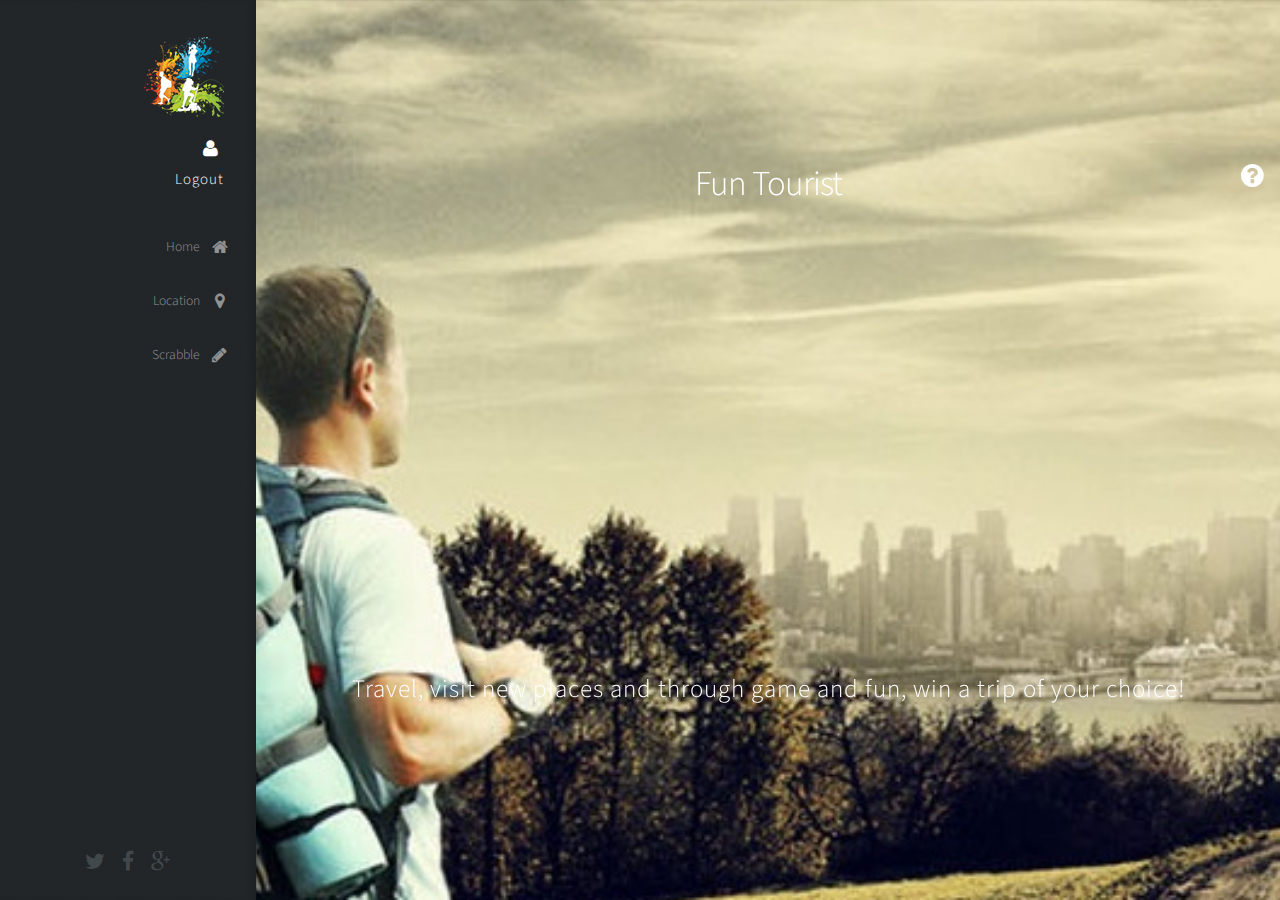
<file: www/home.html>
<!DOCTYPE HTML>
<html>

<head>
    <title>Fun tourist</title>
    <meta http-equiv="content-type" content="text/html; charset=utf-8" />
    <meta name="description" content="" />
    <meta name="keywords" content="" />
    <!--[if lte IE 8]><script src="css/ie/html5shiv.js"></script><![endif]-->
    <script src="js/jquery.min.js"></script>
    <script src="js/jquery.scrolly.min.js"></script>
    <script src="js/jquery.scrollzer.min.js"></script>
    <script src="js/skel.min.js"></script>
    <script src="js/skel-layers.min.js"></script>
    <script src="js/init.js"></script>
    <script type="text/javascript" src="js/index.js"></script>
    <noscript>
        <link rel="stylesheet" href="css/skel.css" />
        <link rel="stylesheet" href="css/style.css" />
        <link rel="stylesheet" href="css/style-wide.css" />
    </noscript>
    <!--[if lte IE 9]><link rel="stylesheet" href="css/ie/v9.css" /><![endif]-->
    <!--[if lte IE 8]><link rel="stylesheet" href="css/ie/v8.css" /><![endif]-->
    <script>
    function check() {
        var landmarkID = 0;
        $.ajax({
            type: 'POST',
            url: 'http://easybuy.zz.mu/home.php',
            data: 'lid=' + landmarkID,
            success: function(result) { // This function is executed when this request is succeed.      
                if (result.indexOf(".html") == -1)
                    $('.fa-user').text(" " + result);
                else
                    window.location = result;
            }
        });
    }

    function logout() {
        var landmarkID = 0;
        $.ajax({
            type: 'POST',
            url: 'http://easybuy.zz.mu/logout.php',
            data: 'lid=' + landmarkID,
            success: function(result) { // This function is executed when this request is succeed.      
                window.location = result;
            }
        });
    }
    </script>
    <style>
    .button-help {
        width: 34px;
        height: 34px;
        float: right;
        margin-top: -50px;
        margin-right: 1%;
        color:#fff;
    }
    
    #modalLink:hover {
        color: rgb(215, 133, 180);
    }
    
    .modalDialog {
        position: fixed;
        font-family: Arial, Helvetica, sans-serif;
        top: 0;
        right: 0;
        bottom: 0;
        left: 0;
        background: rgba(0, 0, 0, 0.8);
        z-index: 99999;
        opacity: 0;
        -webkit-transition: opacity 400ms ease-in;
        -moz-transition: opacity 400ms ease-in;
        transition: opacity 400ms ease-in;
        pointer-events: none;
    }
    
    .modalDialog:target {
        opacity: 1;
        pointer-events: auto;
    }
    
    .modalDialog > div {
        width: 87%;
        min-height: 50%;
        position: relative;
        margin: 10% auto;
        padding: 5px 20px 13px 20px;
        border-radius: 10px;
        background: #fff;
        border: 3px solid black;
        font-size: medium;
        line-height: 30px;
        box-shadow: 3px 3px 4px rgb(113, 103, 103);
    }
    
    .close {
        background: #606061;
        color: #FFFFFF;
        line-height: 25px;
        position: absolute;
        right: -12px;
        text-align: center;
        top: -10px;
        width: 24px;
        text-decoration: none;
        font-weight: bold;
        -webkit-border-radius: 12px;
        -moz-border-radius: 12px;
        border-radius: 12px;
        -moz-box-shadow: 1px 1px 3px #000;
        -webkit-box-shadow: 1px 1px 3px #000;
        box-shadow: 1px 1px 3px #000;
        position: absolute;
    }
    
    .close:hover {
        background: #505354;
    }
    
    .open-modal {
        width: 50px;
        height: 50px;
        background: red;
        border-radius: 50%;
        padding: 5px;
        text-align: center;
        border: 1px solid #ccc;
        text-decoration: none;
    }
    
    .open-modal > a {
        color: black;
        text-decoration: none;
    }
    
    .sample2 {
        overflow-y: scroll;

    }
    
    #modalLink {
        text-decoration: none;
    }
    
    .modal-title {
        font-size: 26px;
        text-align: center;
        padding-bottom: 4px;
        border-bottom: 1px dotted #D39595;
        margin-bottom: 7px;
    }
    
    @media only screen and (min-width: 550px) {
        body {
            background-image: url('../images/cover.jpg');
            background-repeat: no-repeat;
            background-size: cover;
        }
    }
    
    body {
        background-image: url('cover1.jpg');
        background-repeat: no-repeat;
    }
    </style>
</head>

<body onload="check()">
    <!-- Header -->
    <div id="header" class="skel-layers-fixed">
        <div class="top">
            <!-- Logo -->
            <div id="logo">
                <span class="image "><img src="images/travel.png" alt="" width="50px" /></span>
                <h1 id="title">
                    <span class="icon fa-user" style="margin-right:5px;"></span>
                    <!-- USERNAME -->
                    <br>
                    <br>
                    <a href="#" onclick="logout()">Logout</a>
                </h1>
            </div>
            <!-- Nav -->
            <nav id="nav">
                <ul>
                    <li><a href="home.html" id="top-link"><span class="icon fa-home">Home</span></a>
                    </li>
                    <li><a href="map.html" id="portfolio-link"><span class="icon fa-map-marker">Location</span></a>
                    </li>
                    <li><a href="scrabble.html" id="about-link"><span class="icon fa-pencil">Scrabble</span></a>
                    </li>
                </ul>
            </nav>
        </div>
        <div class="bottom">
            <!-- Social Icons -->
            <ul class="icons">
                <li><a href="#" class="icon fa-twitter"><span class="label">Twitter</span></a>
                </li>
                <li><a href="#" class="icon fa-facebook"><span class="label">Facebook</span></a>
                </li>
                <li><a href="#" class="icon fa-google-plus"><span class="label">Google Plus</span></a>
                </li>
            </ul>
        </div>
    </div>
    <div id="main" style="">
        <!-- Intro -->
        <section id="top">
            <div class="container" >
                <header>
                    <h2 style="color:white; text-decoration: bold; font-size: 35px; margin-top:10%;">Fun Tourist</h2>
                </header>
            </div>
            <div class="button-help" >
                <a href="#openModal" id="modalLink">
                    <span class="icon fa-question-circle fa-1x"></span>
                </a>
            </div>
            <p style="width: 100%; margin-top: 45%; font-size: 25px; font-family: 'Source Sans Pro', sans-serif; letter-spacing: 1px; color:#fff; text-decoration: bold; ">
                Travel, visit new places and through game and fun, win a trip of your choice!</p>
        </section>
    </div>
    <div id="openModal" class="modalDialog">
        <div>
            <a href="#close" title="Close" class="close">X</a>
            <h2 class="modal-title" style="font-family: 'Source Sans Pro', sans-serif;">Help</h2>
            <div class="sample2">
                <p style="font-family: 'Source Sans Pro', sans-serif;">
                First thing you should do is locate yourself on the map and then check if on your location, 
                there can be found a letter. <br> If there isn't one, you get a hint of where you can find one. <br>
                If there is, it's yours and placed in Scrabble. <br> There, you can combine the letters you have collected to form a name of a destination. <br> If you are lucky you will win a trip to that place.
                <br> After submitting your destination, you lose the letters forming it.
            </div>
        </div>
    </div>
</body>

</html>
</file>
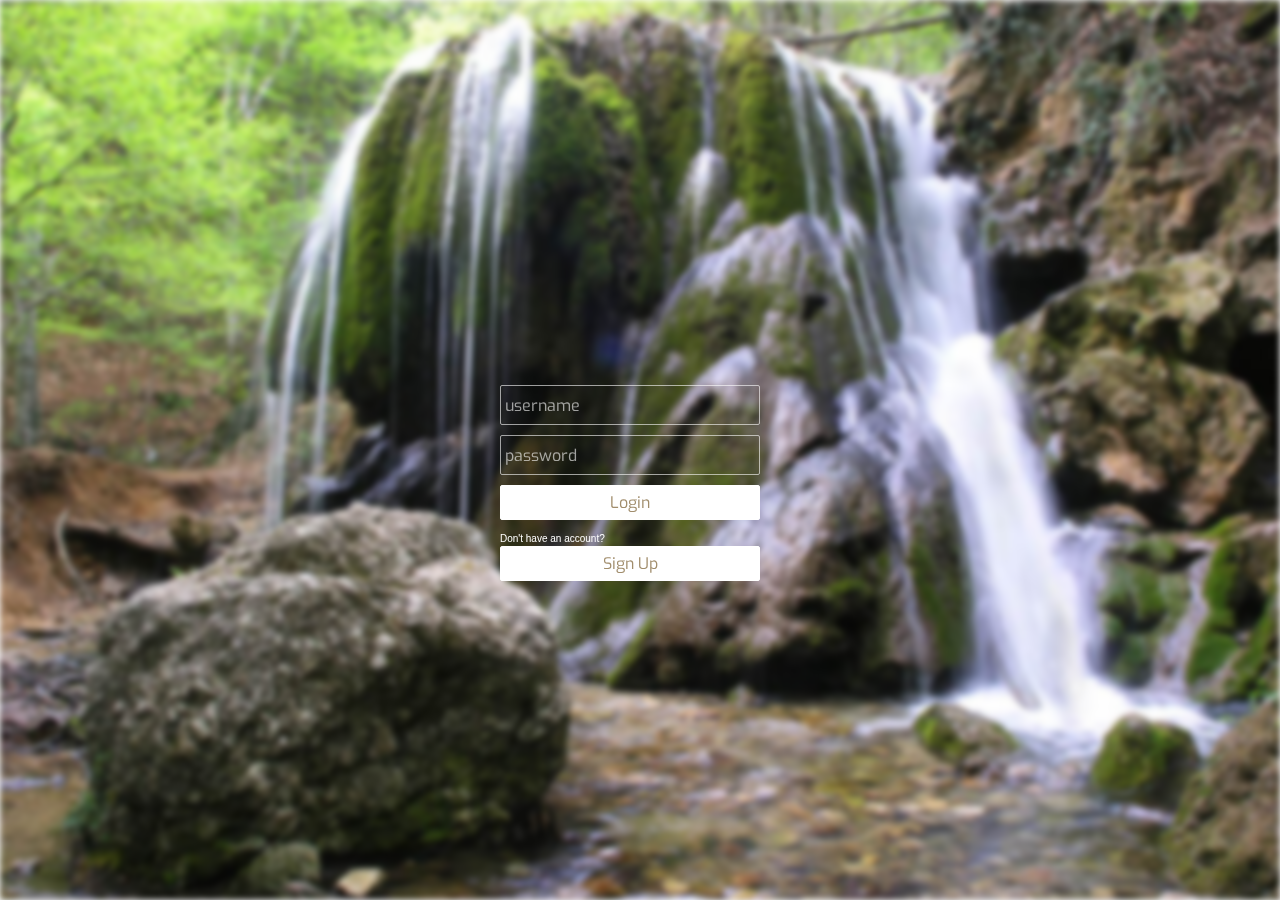
<file: www/login.html>
<!DOCTYPE html>
<html>
<head>
    <meta charset="UTF-8">
    <title>Login</title>
    <script src="js/prefixfree.min.js"></script>
    <style>
    @import url(http://fonts.googleapis.com/css?family=Exo:100,200,400);
    @import url(http://fonts.googleapis.com/css?family=Source+Sans+Pro:700,400,300);
    
    .body {
        width: 100%;
        height: 100%;
        background: url('./images/login-bg.jpg') no-repeat center center fixed;
        background-size: cover;
        -webkit-filter: blur(3px);
        z-index: 0;
        */ background: url('../images/login-bg.jpg') center center;
        position: fixed;
        top: 0;
        right: 0;
        bottom: 0;
        left: 0;
        min-height: 360px;
        z-index: 0;
        background-size: cover;
        background-attachment: fixed;
        text-align: center;
    }
    .grad {
        height: 100%;
        background: -webkit-gradient(linear, left top, left bottom, color-stop(0%, rgba(0, 0, 0, 0)), color-stop(100%, rgba(0, 0, 0, 0.65)));
        z-index: 1;
        opacity: 0.7;
    }
    .login {
        position: absolute;
        top: calc(50% - 75px);
        left: calc(50% - 150px);
        height: 40%;
        width: 35%;
        padding: 10px;
        z-index: 2;
    }
    .login input[type=text] {
        width: 250px;
        height: 30px;
        background: transparent;
        border: 1px solid rgba(255, 255, 255, 0.6);
        border-radius: 2px;
        color: #fff;
        font-family: 'Exo', sans-serif;
        font-size: 16px;
        font-weight: 400;
        padding: 4px;
    }
    .login input[type=password] {
        width: 250px;
        height: 30px;
        background: transparent;
        border: 1px solid rgba(255, 255, 255, 0.6);
        border-radius: 2px;
        color: #fff;
        font-family: 'Exo', sans-serif;
        font-size: 16px;
        font-weight: 400;
        padding: 4px;
        margin-top: 10px;
    }
    .login input[type=submit] {
        width: 260px;
        height: 35px;
        background: #fff;
        border: 1px solid #fff;
        cursor: pointer;
        border-radius: 2px;
        color: #a18d6c;
        font-family: 'Exo', sans-serif;
        font-size: 16px;
        font-weight: 400;
        padding: 6px;
        margin-top: 10px;
    }
    .login input[type=submit]:hover {
        opacity: 0.8;
    }
    .login input[type=submit]:active {
        opacity: 0.6;
    }
	.login input[type=button] {
        width: 260px;
        height: 35px;
        background: #fff;
        border: 1px solid #fff;
        cursor: pointer;
        border-radius: 2px;
        color: #a18d6c;
        font-family: 'Exo', sans-serif;
        font-size: 16px;
        font-weight: 400;
        padding: 6px;
        margin-top: 10px;
    }
    .login input[type=button]:hover {
        opacity: 0.8;
    }
    .login input[type=button]:active {
        opacity: 0.6;
    }
    .login input[type=text]:focus {
        outline: none;
        border: 1px solid rgba(255, 255, 255, 0.9);
    }
    .login input[type=password]:focus {
        outline: none;
        border: 1px solid rgba(255, 255, 255, 0.9);
    }
    .login input[type=submit]:focus {
        outline: none;
    }
	.login input[type=button]:focus {
        outline: none;
    }
    ::-webkit-input-placeholder {
        color: rgba(255, 255, 255, 0.6);
    }
    ::-moz-input-placeholder {
        color: rgba(255, 255, 255, 0.6);
    }
    .account {
        color: #fff;
        margin-top: 13px;
        margin-bottom: -8px;
        font-family: Arial;
        font-size: 10px
    }
	.error {
		font-family: 'Exo', sans-serif;
        font-size: 16px;
        font-weight: 400;
		color:red;
	}
    </style>
	 <script src='http://codepen.io/assets/libs/fullpage/jquery.js'></script>
	 <script type="text/javascript" src="http://ajax.googleapis.com/ajax/libs/jquery/1.7.2/jquery.min.js"></script>
    <script type="text/javascript" src="js/main.js"></script>
</head>

<script>
		function check(land)
		{
			var landmarkID=land;
			$.ajax({
				type: 'POST',
				url: 'http://easybuy.zz.mu/login.php',
				data: 'lid='+landmarkID,
				success: function (result) { // This function is executed when this request is succeed.		
					if(result.indexOf(".html")==-1)
						$('.error').text(result);
					else
						window.location = result;
					
				}
			});
		}
		function home(land){	
		
			var user=$('#name').val();
			var pass=$('#pass').val();
			var landmarkID=land;
			$.ajax({
				type: 'POST',
				url: 'http://easybuy.zz.mu/login.php',
				data: 'lid='+landmarkID+'&user='+user+'&pass='+pass,
				success: function (result) { // This function is executed when this request is succeed.		
					if(result.indexOf(".html")==-1)
						$('.error').text(result);
					else
						window.location = result;
					
				}
			});
			//return false;

		}

</script>
<body onload="check(0)">
    <div class="body"></div>
    <div class="grad"></div>
    <br>
    <div class="login">
		
			<input type="text" placeholder="username" name="user" id="name" value="">
			<br>
			<input type="password" placeholder="password" name="pass" id="pass" value="">
			<br>
			<input type="button" value="Login" name="submit" onclick="home(1)">
			
			<div class="account">Don't have an account?</div>
			<a href="signup.html">
				<input type="button" value="Sign Up">
			</a>
		
		<br>
		<span class="error"></span>
	</div>
   
</body>
</html>
</file>
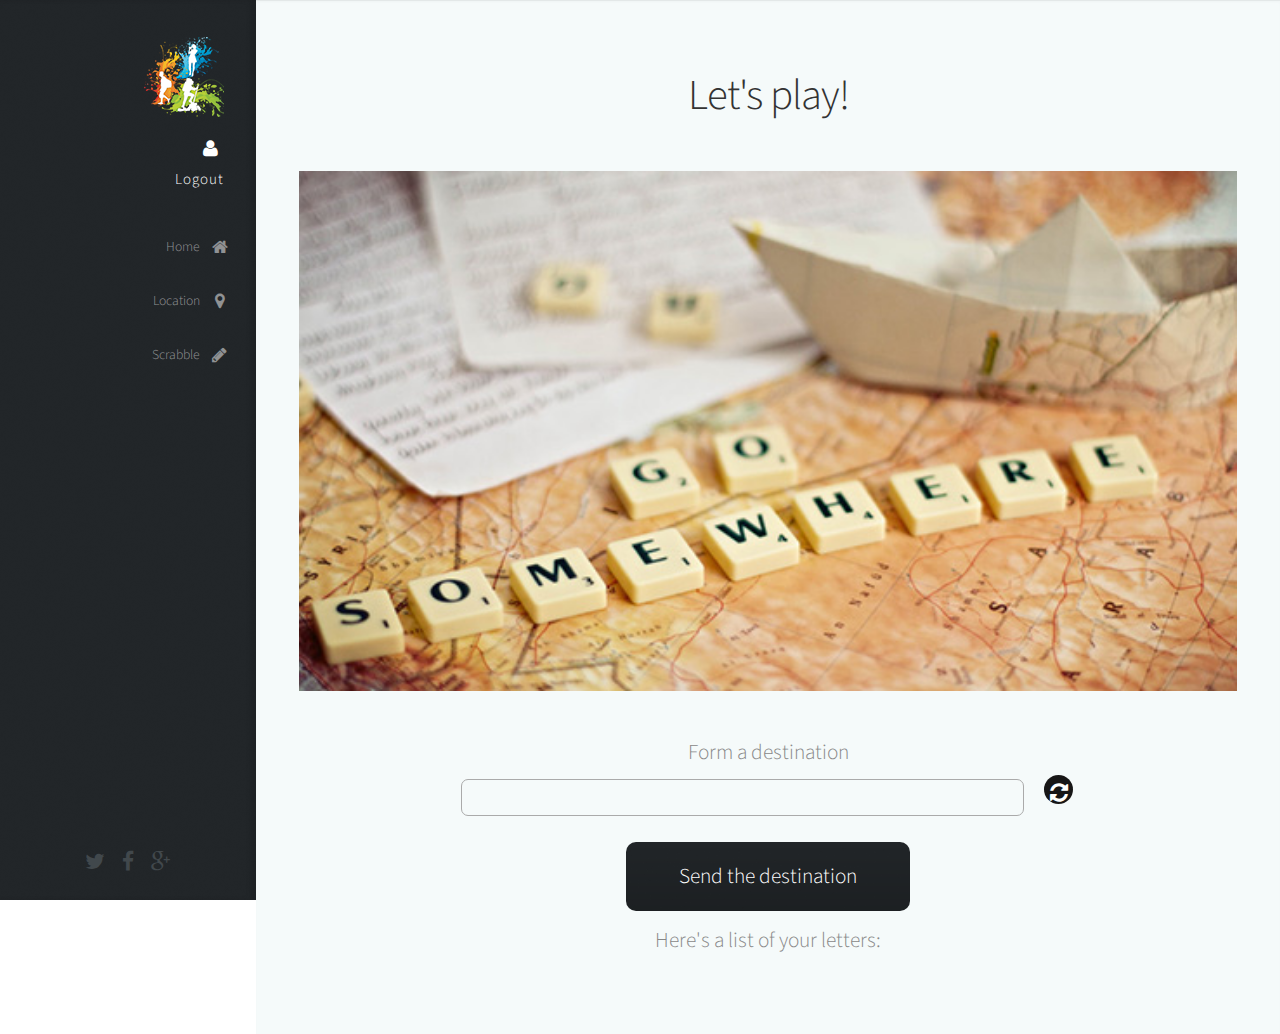
<file: www/scrabble.html>
<!DOCTYPE html>
<html>

<head>
    <title>Fun tourist</title>
    <meta http-equiv="content-type" content="text/html; charset=utf-8" />
    <meta name="description" content="" />
    <meta name="keywords" content="" />
    <meta name="viewport" content="width=device-width, initial-scale=1.0">
    <script src="js/jquery.min.js"></script>
    <script src="js/jquery.scrolly.min.js"></script>
    <script src="js/skel.min.js"></script>
    <script src="js/skel-layers.min.js"></script>
    <script src="js/init.js"></script>
    <script type="text/javascript" src="js/index.js"></script>
    <noscript>
        <link rel="stylesheet" href="css/skel.css" />
        <link rel="stylesheet" href="css/style.css" />
        <link rel="stylesheet" href="css/style-wide.css" />
    </noscript>
	<link rel="stylesheet" href="css/jquery-ui.css">
    <script src="js/jquery-ui-1.11.4.js"></script>
    <script>
    function check() {
        var landmarkID = 0;
        $.ajax({
            type: 'POST',
            url: 'http://easybuy.zz.mu/scrabble_open.php',
            data: 'lid=' + landmarkID,
            success: function(result) { // This function is executed when this request is succeed.      
                if (result.indexOf(".html") == -1)
				{
					var pom =result.split("<br>");
                    $('.fa-user').text(" " + pom[0]);
					$('#bukvicki').html(pom[1]);
				}
                else
                    window.location = result;
            }
        });
    }

    function logout() {
        var landmarkID = 0;
        $.ajax({
            type: 'POST',
            url: 'http://easybuy.zz.mu/logout.php',
            data: 'lid=' + landmarkID,
            success: function(result) { // This function is executed when this request is succeed.      
                window.location = result;
            }
        });
    }
    </script>


    <style>
    .button-help {
        width: 34px;
        height: 34px;
        float: right;
        margin-top: -93px;
        margin-right: 1%;
    }
    
    .button-help:hover {
        color: rgb(215, 133, 180);
    }
    
    .modalDialog {
        position: fixed;
        font-family: Arial, Helvetica, sans-serif;
        top: 0;
        right: 0;
        bottom: 0;
        left: 0;
        background: rgba(0, 0, 0, 0.8);
        z-index: 99999;
        opacity: 0;
        -webkit-transition: opacity 400ms ease-in;
        -moz-transition: opacity 400ms ease-in;
        transition: opacity 400ms ease-in;
        pointer-events: none;
    }
    
    .modalDialog:target {
        opacity: 1;
        pointer-events: auto;
    }
    
    .modalDialog > div {
        width: 87%;
        min-height: 50%;
        position: relative;
        margin: 10% auto;
        padding: 5px 20px 13px 20px;
        border-radius: 10px;
        background: #fff;
        border: 3px solid black;
        font-size: medium;
        line-height: 30px;
        box-shadow: 3px 3px 4px rgb(113, 103, 103);
    }
    
    .close {
        background: #606061;
        color: #FFFFFF;
        line-height: 25px;
        position: absolute;
        right: -12px;
        text-align: center;
        top: -10px;
        width: 24px;
        text-decoration: none;
        font-weight: bold;
        -webkit-border-radius: 12px;
        -moz-border-radius: 12px;
        border-radius: 12px;
        -moz-box-shadow: 1px 1px 3px #000;
        -webkit-box-shadow: 1px 1px 3px #000;
        box-shadow: 1px 1px 3px #000;
        position: absolute;
    }
    
    .close:hover {
        background: #505354;
    }
    
    .open-modal {
        width: 50px;
        height: 50px;
        background: red;
        border-radius: 50%;
        padding: 5px;
        text-align: center;
        border: 1px solid #ccc;
        text-decoration: none;
    }
    
    .open-modal > a {
        color: black;
        text-decoration: none;
    }
    
    .sample2 {
        overflow-y: scroll;
    }
    
    #modalLink {
        text-decoration: none;
    }
    
    .modal-title {
        font-size: 26px;
        text-align: center;
        padding-bottom: 4px;
        border-bottom: 1px dotted #D39595;
        margin-bottom: 7px;
    }
    
    #div1 {
        width: 33%;
        height: 35px;
        padding-left: 10px;
        border: 1px solid #aaaaaa;
        border-radius: 7px;
        min-width: 55%;
        margin: 0 auto;
        margin-top: -80px;
        padding-bottom: 11px;
        margin-right: 25%;
    }
    
    #div2 {
        width: 350px;
        height: 70px;
        padding: 10px;
        border: 1px solid #aaaaaa;
    }
    
    .draggable {
        height: 51px;
        display: -webkit-inline-box;
        padding-left: 11px;
        margin-left: 6px;
        color: rgb(33, 37, 40);
        font-weight: bold;
        font-size: 22px;
    }
    
    .btn-icon {
        width: 65px;
        height: 65px;
        border-radius: 50%;
        padding-top: 14px;
        padding-left: 4px;
    }
    
    .clear-letters {
        width: 65px !important;
        height: 65px;
        background: #222629;
        z-index: 10;
        border-radius: 50%;
        box-shadow: 3px 3px 6px 0px #515151;
        margin-left: 81%;
        margin-bottom: -3%;
    }
    
    .clear-letters:hover {
        color: #E27689;
    }
    
    .clear-letters:active {
        color: #E27689;
    }
    
    .btn-class {
        width: 65px !important;
        height: 65px;
        background: #222629;
        z-index: 10;
        float: right;
        position: relative;
        border-radius: 50%;
        /* border: 2px solid #CCCCCD; */
        top: 229px;
        box-shadow: 3px 3px 6px 0px #515151;
    }
    
    .btn-class:hover {
        color: #E27689;
    }
    
    .btn-class:active {
        color: #E27689;
    }
    
    #submit {
        margin: 0 auto;
        background-color: #222629;
        border-radius: 10px;
    }
    p {
        margin-bottom: 4em;
    }
    
    .p_lista {
        margin-top: 0.5em;
        margin-bottom: 0.5em;
    }
    
    #drag:active {
        background: red;
    }
    
    #drag:hover {
        background: red;
    }
    
    #drag:focus {
        background: red;
    }
    
    #reset {
        background: #171616;
        width: 29px;
        height: 29px;
        margin-top: -9%;
        margin-left: 77%;
        border-radius: 15px;
        position: relative;
    }
     #reset:focus {
         color: #E27689;
    }
     #reset:active {
         color: #E27689;
    }
    .noselect {
        -webkit-touch-callout: none;
        -webkit-user-select: none;
        -khtml-user-select: none;
        -moz-user-select: none;
        -ms-user-select: none;
        user-select: none;
    }

    @media only screen and (min-width: 250px) {
        #div1 {
            width: 33%;
            height: 35px;
            padding-left: 10px;
            border: 1px solid #aaaaaa;
            border-radius: 7px;
            min-width: 55%;
            margin: 0 auto;
            margin-top: 2px;
            padding-bottom: 11px;
            margin-right: 25%;
        }
        #reset {
            background: #171616;
            width: 29px;
            height: 29px;
            margin-top: -14%;
            margin-left: 77%;
            border-radius: 15px;
            position: relative;
        }
    }
    
    @media only screen and (min-width: 350px) {
        #div1 {
            width: 33%;
            height: 35px;
            padding-left: 10px;
            border: 1px solid #aaaaaa;
            border-radius: 7px;
            min-width: 55%;
            margin: 0 auto;
            margin-top: 3px;
            padding-bottom: 11px;
            margin-right: 25%;
        }
        #reset {
            background: #171616;
            width: 29px;
            height: 29px;
            margin-top: -9%;
            margin-left: 77%;
            border-radius: 15px;
            position: relative;
        }
    }
    
    @media only screen and (min-width: 550px) {
        #reset {
            background: #171616;
            width: 29px;
            height: 29px;
            margin-top: -7%;
            margin-left: 77%;
            border-radius: 15px;
            position: relative;
        }
    }
    
    @media only screen and (min-width: 550px) {
        #reset {
            background: #171616;
            width: 29px;
            height: 29px;
            margin-top: -6%;
            margin-left: 77%;
            border-radius: 15px;
            position: relative;
        }
    }
    
    @media only screen and (min-width: 600px) {
        /* For tablets: */
        #div1 {
            width: 33%;
            height: 37px;
            padding-left: 10px;
            border: 1px solid #aaaaaa;
            border-radius: 7px;
            min-width: 55%;
            margin: 0 auto;
            margin-top: 8px;
            padding-bottom: 11px;
            margin-right: 25%;
        }
        #reset {
            background: #171616;
            width: 29px;
            height: 29px;
            margin-top: -6%;
            margin-left: 77%;
            border-radius: 15px;
            position: relative;
        }
    }
    
    @media only screen and (min-width: 900px) {
        #reset {
            background: #171616;
            width: 29px;
            height: 29px;
            margin-top: -4%;
            margin-left: 77%;
            border-radius: 15px;
            position: relative;
            color:#fff;
        }
    }
    </style>
</head>

<body onload="check()">
    <!-- Header -->
    <div id="header" class="skel-layers-fixed">
        <div class="top">
            <!-- Logo -->
            <div id="logo">
                <span class="image "><img src="images/travel.png" alt=""  width="50px" /></span>
                <h1 id="title">
                    <span class="icon fa-user" style="margin-right:5px;"></span>
                    <!-- USERNAME -->
                    <br>
                    <br>
                    <a href="" onclick="logout()">Logout</a>
                </h1>
            </div>
            <!-- Nav -->
            <nav id="nav">
                <ul>
                    <li><a href="home.html" id="top-link"><span class="icon fa-home">Home</span></a>
                    </li>
                    <li><a href="map.html" id="portfolio-link"><span class="icon fa-map-marker">Location</span></a>
                    </li>
                    <li><a href="scrabble.html" id="about-link"><span class="icon fa-pencil">Scrabble</span></a>
                    </li>
                </ul>
            </nav>
        </div>
        <div class="bottom">
            <!-- Social Icons -->
            <ul class="icons">
                <li><a href="#" class="icon fa-twitter"><span class="label">Twitter</span></a>
                </li>
                <li><a href="#" class="icon fa-facebook"><span class="label">Facebook</span></a>
                </li>
                <li><a href="#" class="icon fa-google-plus"><span class="label">Google Plus</span></a>
                </li>
            </ul>
        </div>
    </div>
    <!-- Main -->
    <div id="main">
        <!-- About Me -->
        <section id="about" class="two">
            <div class="container">
                <header>
                    <h2 style=""><strong>Let's play!</strong></h2>
                </header>
                <a href="#" class="image featured">
                    <img src="images/logo.png" alt="" />
                </a>
                <p>Form a destination</p>
            </div>
            <div id="div1"></div>
            <div id="reset" class="noselect">
                <div id="btn-class">
                        <i class="fa fa-refresh"></i>
                    </div>
            </div>
            <br>
            <form action="" method="POST">
                <!-- get word -->
                <input type="hidden" id="words" name="words" value=""/>
                <!-- array of ids -->
                <input type="hidden" id="array" name="array" value=""/>
                <!-- kopce sto ja prakja destinacijata-->
                <input type="button" id="submit" name="submit" value="Send the destination" onclick="sendDestination()" />
            </form>
            <p class="p_lista">Here's a list of your letters:</p>
            <div id="bukvicki" class="drag noselect"></div>
			<div id="echos"></div>
        </section>
    </div>
</body>
<script>

var array=[];

$(".drag").on("click", '.draggable', function() {
    var letter = $(this).text();
    var id = $(this).attr('id'); //na klik koa ke se kaci gore bukvata vo id se zacuvuva idto na samata bukva 
    array.push(id); // i vo prazna niza go dodavame idto 
    console.log(array);
    $(this).remove();
    $("#div1").append(letter);
});

$("#reset").click(function() {
    location.reload();
});

//get word
var word;
function sendDestination()
{
    word = document.getElementById("div1").textContent;
    if (word){
        document.getElementById("words").value = word;    
    }
    else
    {
        alert("Please enter letters to form a word.");
    }  
    document.getElementById("array").value = array; 
	if(word)
	{
		var landmarkID = 1;
        $.ajax({
            type: 'POST',
            url: 'http://easybuy.zz.mu/scrabble_click.php',
            data: 'lid=' + landmarkID + '&word=' + word + '&array=' + array,
            success: function(result) { // This function is executed when this request is succeed.      
                $('#echos').empty();
				$('#echos').append(result);
				
            }
        });
		$('#echos').dialog({
			open: function(event, ui) {
				setTimeout(function () {
					"$('#echos').dialog('close')";
					location.reload();
				}, 5000);
				
			}
		});
		$(".ui-dialog-titlebar").hide();
		$("#echos").css("background-color", "#222629");
		$("#echos").css("color", "white");
		$("#echos").css("font-family", "Source Sans Pro");
	}
}
</script>
</body>

</html>
</file>
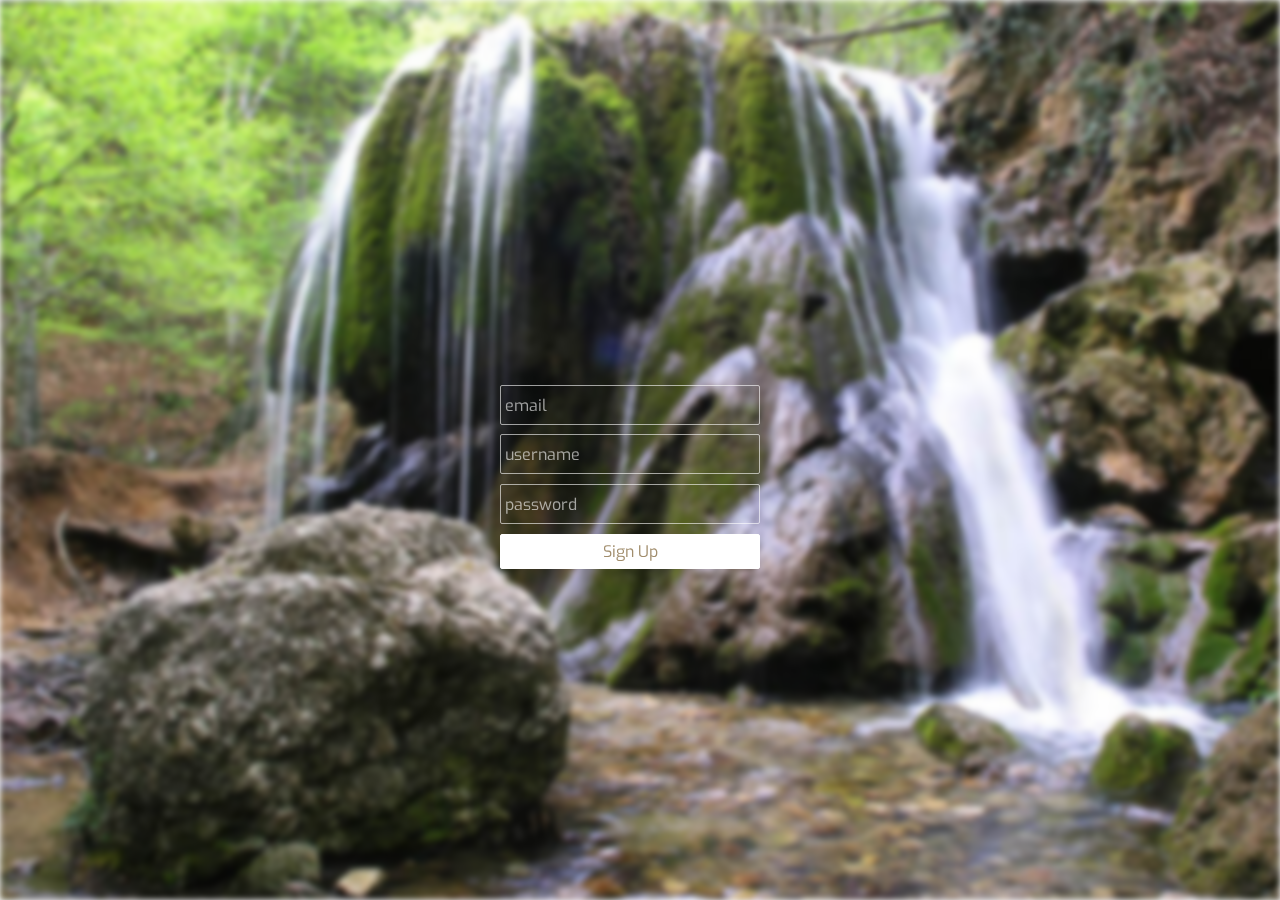
<file: www/signup.html>
<!DOCTYPE html>
<html>
<head>
    <meta charset="UTF-8">
    <title>SignUp</title>
    <script src="js/prefixfree.min.js"></script>
    <style>
    @import url(http://fonts.googleapis.com/css?family=Exo:100,200,400);
    @import url(http://fonts.googleapis.com/css?family=Source+Sans+Pro:700,400,300);
    body {
        /*  margin: 0;
    padding: 0;
    background: #fff;
    color: #fff;
    font-family: Arial;
    font-size: 12px;*/
    }
    .body {
        /*  position: absolute;
        /*  top: -20px;
        left: -20px;
        right: -20px;
        bottom: -20px;*/
        width: 100%;
        height: 100%;
        background: url('./images/login-bg.jpg') no-repeat center center fixed;
        background-size: cover;
        -webkit-filter: blur(3px);
        z-index: 0;
        */ background: url('../images/login-bg.jpg') center center;
        position: fixed;
        top: 0;
        right: 0;
        bottom: 0;
        left: 0;
        min-height: 360px;
        z-index: 0;
        background-size: cover;
        background-attachment: fixed;
        text-align: center;
    }
    .grad {
        /*position: absolute;*/
        /*  top: -20px;
    left: -20px;
    right: -40px;
    bottom: -40px; */
        /*width: 100%;*/
        height: 100%;
        background: -webkit-gradient(linear, left top, left bottom, color-stop(0%, rgba(0, 0, 0, 0)), color-stop(100%, rgba(0, 0, 0, 0.65)));
        /* Chrome,Safari4+ */
        z-index: 1;
        opacity: 0.7;
    }
    .login {
        position: absolute;
        top: calc(50% - 75px);
        left: calc(50% - 150px);
        height: 40%;
        width: 35%;
        padding: 10px;
        z-index: 2;
    }
    .login input[type=text] {
        width: 250px;
        height: 30px;
        background: transparent;
        border: 1px solid rgba(255, 255, 255, 0.6);
        border-radius: 2px;
        color: #fff;
        font-family: 'Exo', sans-serif;
        font-size: 16px;
        font-weight: 400;
        padding: 4px;
    }
    .login input[type=password] {
        width: 250px;
        height: 30px;
        background: transparent;
        border: 1px solid rgba(255, 255, 255, 0.6);
        border-radius: 2px;
        color: #fff;
        font-family: 'Exo', sans-serif;
        font-size: 16px;
        font-weight: 400;
        padding: 4px;
        margin-top: 10px;
    }
    .login input[type=submit] {
        width: 260px;
        height: 35px;
        background: #fff;
        border: 1px solid #fff;
        cursor: pointer;
        border-radius: 2px;
        color: #a18d6c;
        font-family: 'Exo', sans-serif;
        font-size: 16px;
        font-weight: 400;
        padding: 6px;
        margin-top: 10px;
    }
    .login input[type=submit]:hover {
        opacity: 0.8;
    }
    .login input[type=submit]:active {
        opacity: 0.6;
    }
    .login input[type=text]:focus {
        outline: none;
        border: 1px solid rgba(255, 255, 255, 0.9);
    }
    .login input[type=password]:focus {
        outline: none;
        border: 1px solid rgba(255, 255, 255, 0.9);
    }
    .login input[type=submit]:focus {
        outline: none;
    }
    ::-webkit-input-placeholder {
        color: rgba(255, 255, 255, 0.6);
    }
    ::-moz-input-placeholder {
        color: rgba(255, 255, 255, 0.6);
    }
    .account {
        color: #fff;
        margin-top: 13px;
        margin-bottom: -8px;
    }
    .name {
        margin-bottom: 9px;
    }
    .email {
        margin-bottom: 9px;
    }
	.error {
		font-family: 'Exo', sans-serif;
        font-size: 16px;
        font-weight: 400;
		color:red;
	}
        .login input[type=button] {
        width: 260px;
        height: 35px;
        background: #fff;
        border: 1px solid #fff;
        cursor: pointer;
        border-radius: 2px;
        color: #a18d6c;
        font-family: 'Exo', sans-serif;
        font-size: 16px;
        font-weight: 400;
        padding: 6px;
        margin-top: 10px;
    }
    .login input[type=button]:hover {
        opacity: 0.8;
    }
    .login input[type=button]:active {
        opacity: 0.6;
    }
    </style>
	<script src='http://codepen.io/assets/libs/fullpage/jquery.js'></script>
	 <script type="text/javascript" src="http://ajax.googleapis.com/ajax/libs/jquery/1.7.2/jquery.min.js"></script>
    <script type="text/javascript" src="js/main.js"></script>
	
</head>
<script>
	function check(land)
		{
			var landmarkID=land;
			$.ajax({
				type: 'POST',
				url: 'http://easybuy.zz.mu/signup.php',
				data: 'lid='+landmarkID,
				success: function (result) { // This function is executed when this request is succeed.		
					if(result.indexOf(".html")==-1)
						$('.error').text(result);
					else
						window.location = result;
					
				}
			});
		}
	function home(land){	
		
			var user=$('#name').val();
			var pass=$('#pass').val();
			var email=$('#email').val();
			var landmarkID=land;
			$.ajax({
				type: 'POST',
				url: 'http://easybuy.zz.mu/signup.php',
				data: 'lid='+landmarkID+'&user='+user+'&pass='+pass+'&email='+email,
				success: function (result) { // This function is executed when this request is succeed.		
					if(result.indexOf(".html")==-1)
						$('.error').text(result);
					else
						window.location = result;
					
				}
			});
			//return false;

		}
	</script>
<body onload="check(0)">
    <div class="body"></div>
    <div class="grad"></div>
    <br>
    <div class="login">
			
			<input type="text" placeholder="email" name="email" class="email" id="email">
			<br>
			<input type="text" placeholder="username" name="user" id="name">
			<br>
			<input type="password" placeholder="password" name="password" id="pass">
			<br>
			<input type="button" value="Sign Up" name="submit" onclick="home(1)">
			
		
		<br>
		<span class="error"></span>
    </div>
</body>
</html>
</file>
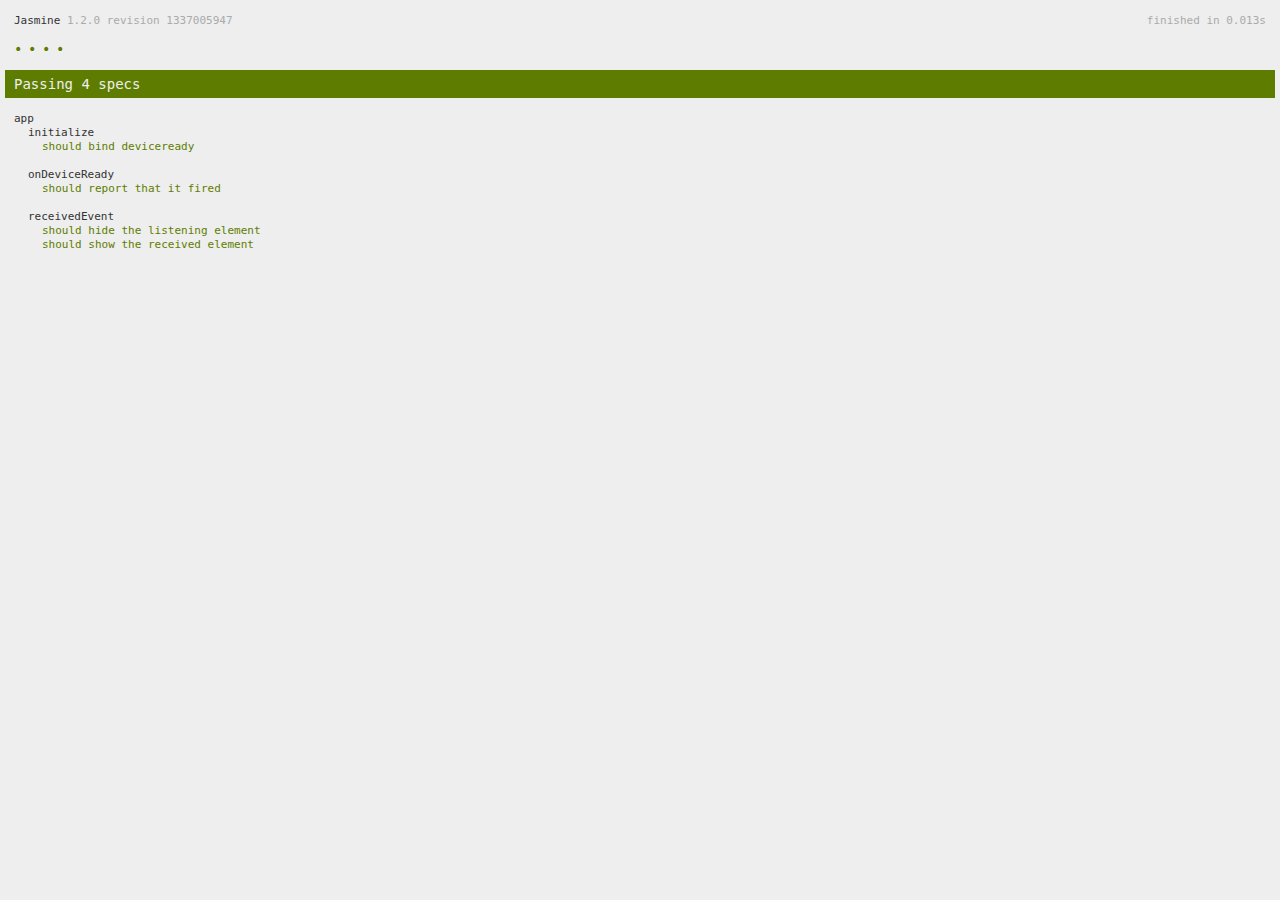
<file: www/spec.html>
<!DOCTYPE html>
<!--
    Licensed to the Apache Software Foundation (ASF) under one
    or more contributor license agreements.  See the NOTICE file
    distributed with this work for additional information
    regarding copyright ownership.  The ASF licenses this file
    to you under the Apache License, Version 2.0 (the
    "License"); you may not use this file except in compliance
    with the License.  You may obtain a copy of the License at

    http://www.apache.org/licenses/LICENSE-2.0

    Unless required by applicable law or agreed to in writing,
    software distributed under the License is distributed on an
    "AS IS" BASIS, WITHOUT WARRANTIES OR CONDITIONS OF ANY
     KIND, either express or implied.  See the License for the
    specific language governing permissions and limitations
    under the License.
-->
<html>
    <head>
        <title>Jasmine Spec Runner</title>

        <!-- jasmine source -->
        <link rel="shortcut icon" type="image/png" href="spec/lib/jasmine-1.2.0/jasmine_favicon.png">
        <link rel="stylesheet" type="text/css" href="spec/lib/jasmine-1.2.0/jasmine.css">
        <script type="text/javascript" src="spec/lib/jasmine-1.2.0/jasmine.js"></script>
        <script type="text/javascript" src="spec/lib/jasmine-1.2.0/jasmine-html.js"></script>

        <!-- include source files here... -->
        <script type="text/javascript" src="js/index.js"></script>

        <!-- include spec files here... -->
        <script type="text/javascript" src="spec/helper.js"></script>
        <script type="text/javascript" src="spec/index.js"></script>

        <script type="text/javascript">
            (function() {
                var jasmineEnv = jasmine.getEnv();
                jasmineEnv.updateInterval = 1000;

                var htmlReporter = new jasmine.HtmlReporter();

                jasmineEnv.addReporter(htmlReporter);

                jasmineEnv.specFilter = function(spec) {
                    return htmlReporter.specFilter(spec);
                };

                var currentWindowOnload = window.onload;

                window.onload = function() {
                    if (currentWindowOnload) {
                        currentWindowOnload();
                    }
                    execJasmine();
                };

                function execJasmine() {
                    jasmineEnv.execute();
                }
            })();
        </script>
    </head>
    <body>
        <div id="stage" style="display:none;"></div>
    </body>
</html>
</file>
<file: www/css/style-wide.css>
/*
	Prologue by HTML5 UP
	html5up.net | @n33co
	Free for personal and commercial use under the CCA 3.0 license (html5up.net/license)
*/

/*********************************************************************************/
/* Basic                                                                         */
/*********************************************************************************/

	body,input,textarea,select
	{
		font-size: 17pt;
	}
	
/*********************************************************************************/
/* Header                                                                        */
/*********************************************************************************/

	#header
	{
		width: 300px;
	}
	
/*********************************************************************************/
/* Footer                                                                        */
/*********************************************************************************/

	#footer
	{
		margin-left: 300px;
	}
	
/*********************************************************************************/
/* Main                                                                          */
/*********************************************************************************/

	#main
	{
		margin-left: 300px;
	}
</file>
<file: www/css/ie/v9.css>
/*
	Prologue by HTML5 UP
	html5up.net | @n33co
	Free for personal and commercial use under the CCA 3.0 license (html5up.net/license)
*/

/*********************************************************************************/
/* Basic                                                                         */
/*********************************************************************************/

	/* Button */
		
		input[type="button"],
		input[type="submit"],
		input[type="reset"],
		.button
		{
			background-image: url('images/grad0-15.svg');
		}
</file>
<file: www/css/ie/v8.css>
/*
	Prologue by HTML5 UP
	html5up.net | @n33co
	Free for personal and commercial use under the CCA 3.0 license (html5up.net/license)
*/

/*********************************************************************************/
/* Basic                                                                         */
/*********************************************************************************/

	/* Section/Article */

		section,
		article
		{
		}
		
			section > .last-child,
			article > .last-child
			{
				margin-bottom: 0;
			}

			section.last-child,
			article.last-child
			{
				margin-bottom: 0;
			}

	/* Form */

		form
		{
		}
		
			form input[type="text"],
			form input[type="email"],
			form input[type="password"],
			form select,
			form textarea
			{
				-ms-behavior: url('css/ie/PIE.htc');
			}
			
	/* Button */
		
		input[type="button"],
		input[type="submit"],
		input[type="reset"],
		.button
		{
			-ms-behavior: url('css/ie/PIE.htc');
		}

/*********************************************************************************/
/* Header                                                                        */
/*********************************************************************************/

	#nav
	{
	}
	
		#nav ul
		{
		}
		
			#nav ul li
			{
			}
			
				#nav ul li a
				{
					color: #888;
				}

					#nav ul li a.active
					{
						background: #1C2022;
					}

/*********************************************************************************/
/* Main                                                                          */
/*********************************************************************************/

	#main
	{
	}

		#main > section
		{
		}
		
			#main > section.cover
			{
				background-position: auto;
				-ms-behavior: url('css/ie/backgroundsize.min.htc');
			}

/*********************************************************************************/
/* Side Panel                                                                    */
/*********************************************************************************/

	#sidePanelToggle
	{
	}
	
		#sidePanelToggle .toggle
		{
			background-color: #888;
		}
</file>
<file: www/spec/lib/jasmine-1.2.0/jasmine.css>
body { background-color: #eeeeee; padding: 0; margin: 5px; overflow-y: scroll; }

#HTMLReporter { font-size: 11px; font-family: Monaco, "Lucida Console", monospace; line-height: 14px; color: #333333; }
#HTMLReporter a { text-decoration: none; }
#HTMLReporter a:hover { text-decoration: underline; }
#HTMLReporter p, #HTMLReporter h1, #HTMLReporter h2, #HTMLReporter h3, #HTMLReporter h4, #HTMLReporter h5, #HTMLReporter h6 { margin: 0; line-height: 14px; }
#HTMLReporter .banner, #HTMLReporter .symbolSummary, #HTMLReporter .summary, #HTMLReporter .resultMessage, #HTMLReporter .specDetail .description, #HTMLReporter .alert .bar, #HTMLReporter .stackTrace { padding-left: 9px; padding-right: 9px; }
#HTMLReporter #jasmine_content { position: fixed; right: 100%; }
#HTMLReporter .version { color: #aaaaaa; }
#HTMLReporter .banner { margin-top: 14px; }
#HTMLReporter .duration { color: #aaaaaa; float: right; }
#HTMLReporter .symbolSummary { overflow: hidden; *zoom: 1; margin: 14px 0; }
#HTMLReporter .symbolSummary li { display: block; float: left; height: 7px; width: 14px; margin-bottom: 7px; font-size: 16px; }
#HTMLReporter .symbolSummary li.passed { font-size: 14px; }
#HTMLReporter .symbolSummary li.passed:before { color: #5e7d00; content: "\02022"; }
#HTMLReporter .symbolSummary li.failed { line-height: 9px; }
#HTMLReporter .symbolSummary li.failed:before { color: #b03911; content: "x"; font-weight: bold; margin-left: -1px; }
#HTMLReporter .symbolSummary li.skipped { font-size: 14px; }
#HTMLReporter .symbolSummary li.skipped:before { color: #bababa; content: "\02022"; }
#HTMLReporter .symbolSummary li.pending { line-height: 11px; }
#HTMLReporter .symbolSummary li.pending:before { color: #aaaaaa; content: "-"; }
#HTMLReporter .bar { line-height: 28px; font-size: 14px; display: block; color: #eee; }
#HTMLReporter .runningAlert { background-color: #666666; }
#HTMLReporter .skippedAlert { background-color: #aaaaaa; }
#HTMLReporter .skippedAlert:first-child { background-color: #333333; }
#HTMLReporter .skippedAlert:hover { text-decoration: none; color: white; text-decoration: underline; }
#HTMLReporter .passingAlert { background-color: #a6b779; }
#HTMLReporter .passingAlert:first-child { background-color: #5e7d00; }
#HTMLReporter .failingAlert { background-color: #cf867e; }
#HTMLReporter .failingAlert:first-child { background-color: #b03911; }
#HTMLReporter .results { margin-top: 14px; }
#HTMLReporter #details { display: none; }
#HTMLReporter .resultsMenu, #HTMLReporter .resultsMenu a { background-color: #fff; color: #333333; }
#HTMLReporter.showDetails .summaryMenuItem { font-weight: normal; text-decoration: inherit; }
#HTMLReporter.showDetails .summaryMenuItem:hover { text-decoration: underline; }
#HTMLReporter.showDetails .detailsMenuItem { font-weight: bold; text-decoration: underline; }
#HTMLReporter.showDetails .summary { display: none; }
#HTMLReporter.showDetails #details { display: block; }
#HTMLReporter .summaryMenuItem { font-weight: bold; text-decoration: underline; }
#HTMLReporter .summary { margin-top: 14px; }
#HTMLReporter .summary .suite .suite, #HTMLReporter .summary .specSummary { margin-left: 14px; }
#HTMLReporter .summary .specSummary.passed a { color: #5e7d00; }
#HTMLReporter .summary .specSummary.failed a { color: #b03911; }
#HTMLReporter .description + .suite { margin-top: 0; }
#HTMLReporter .suite { margin-top: 14px; }
#HTMLReporter .suite a { color: #333333; }
#HTMLReporter #details .specDetail { margin-bottom: 28px; }
#HTMLReporter #details .specDetail .description { display: block; color: white; background-color: #b03911; }
#HTMLReporter .resultMessage { padding-top: 14px; color: #333333; }
#HTMLReporter .resultMessage span.result { display: block; }
#HTMLReporter .stackTrace { margin: 5px 0 0 0; max-height: 224px; overflow: auto; line-height: 18px; color: #666666; border: 1px solid #ddd; background: white; white-space: pre; }

#TrivialReporter { padding: 8px 13px; position: absolute; top: 0; bottom: 0; left: 0; right: 0; overflow-y: scroll; background-color: white; font-family: "Helvetica Neue Light", "Lucida Grande", "Calibri", "Arial", sans-serif; /*.resultMessage {*/ /*white-space: pre;*/ /*}*/ }
#TrivialReporter a:visited, #TrivialReporter a { color: #303; }
#TrivialReporter a:hover, #TrivialReporter a:active { color: blue; }
#TrivialReporter .run_spec { float: right; padding-right: 5px; font-size: .8em; text-decoration: none; }
#TrivialReporter .banner { color: #303; background-color: #fef; padding: 5px; }
#TrivialReporter .logo { float: left; font-size: 1.1em; padding-left: 5px; }
#TrivialReporter .logo .version { font-size: .6em; padding-left: 1em; }
#TrivialReporter .runner.running { background-color: yellow; }
#TrivialReporter .options { text-align: right; font-size: .8em; }
#TrivialReporter .suite { border: 1px outset gray; margin: 5px 0; padding-left: 1em; }
#TrivialReporter .suite .suite { margin: 5px; }
#TrivialReporter .suite.passed { background-color: #dfd; }
#TrivialReporter .suite.failed { background-color: #fdd; }
#TrivialReporter .spec { margin: 5px; padding-left: 1em; clear: both; }
#TrivialReporter .spec.failed, #TrivialReporter .spec.passed, #TrivialReporter .spec.skipped { padding-bottom: 5px; border: 1px solid gray; }
#TrivialReporter .spec.failed { background-color: #fbb; border-color: red; }
#TrivialReporter .spec.passed { background-color: #bfb; border-color: green; }
#TrivialReporter .spec.skipped { background-color: #bbb; }
#TrivialReporter .messages { border-left: 1px dashed gray; padding-left: 1em; padding-right: 1em; }
#TrivialReporter .passed { background-color: #cfc; display: none; }
#TrivialReporter .failed { background-color: #fbb; }
#TrivialReporter .skipped { color: #777; background-color: #eee; display: none; }
#TrivialReporter .resultMessage span.result { display: block; line-height: 2em; color: black; }
#TrivialReporter .resultMessage .mismatch { color: black; }
#TrivialReporter .stackTrace { white-space: pre; font-size: .8em; margin-left: 10px; max-height: 5em; overflow: auto; border: 1px inset red; padding: 1em; background: #eef; }
#TrivialReporter .finished-at { padding-left: 1em; font-size: .6em; }
#TrivialReporter.show-passed .passed, #TrivialReporter.show-skipped .skipped { display: block; }
#TrivialReporter #jasmine_content { position: fixed; right: 100%; }
#TrivialReporter .runner { border: 1px solid gray; display: block; margin: 5px 0; padding: 2px 0 2px 10px; }
</file>
<file: www/css/skel.css>
/* Resets (http://meyerweb.com/eric/tools/css/reset/ | v2.0 | 20110126 | License: none (public domain)) */

	html,body,div,span,applet,object,iframe,h1,h2,h3,h4,h5,h6,p,blockquote,pre,a,abbr,acronym,address,big,cite,code,del,dfn,em,img,ins,kbd,q,s,samp,small,strike,strong,sub,sup,tt,var,b,u,i,center,dl,dt,dd,ol,ul,li,fieldset,form,label,legend,table,caption,tbody,tfoot,thead,tr,th,td,article,aside,canvas,details,embed,figure,figcaption,footer,header,hgroup,menu,nav,output,ruby,section,summary,time,mark,audio,video{margin:0;padding:0;border:0;font-size:100%;font:inherit;vertical-align:baseline;}article,aside,details,figcaption,figure,footer,header,hgroup,menu,nav,section{display:block;}body{line-height:1;}ol,ul{list-style:none;}blockquote,q{quotes:none;}blockquote:before,blockquote:after,q:before,q:after{content:'';content:none;}table{border-collapse:collapse;border-spacing:0;}body{-webkit-text-size-adjust:none}

/* Box Model */

	*, *:before, *:after {
		-moz-box-sizing: border-box;
		-webkit-box-sizing: border-box;
		box-sizing: border-box;
	}

/* Container */

	.container {
		margin-left: auto;
		margin-right: auto;

		/* width: (containers) */
		width: 1200px;
	}

	/* Modifiers */

		/* 125% */
			.container.\31 25\25 {
				width: 100%;

				/* max-width: (containers * 1.25) */
				max-width: 1500px;

				/* min-width: (containers) */
				min-width: 1200px;
			}

		/* 75% */
			.container.\37 5\25 {

				/* width: (containers * 0.75) */
				width: 900px;

			}

		/* 50% */
			.container.\35 0\25 {

				/* width: (containers * 0.50) */
				width: 600px;

			}

		/* 25% */
			.container.\32 5\25 {

				/* width: (containers * 0.25) */
				width: 300px;

			}

/* Grid */

	.row {
		border-bottom: solid 1px transparent;
	}

	.row > * {
		float: left;
	}

	.row:after, .row:before {
		content: '';
		display: block;
		clear: both;
		height: 0;
	}

	.row.uniform > * > :first-child {
		margin-top: 0;
	}

	.row.uniform > * > :last-child {
		margin-bottom: 0;
	}

	/* Gutters */

		/* Normal */

			.row > * {
				/* padding: (gutters.horizontal) 0 0 (gutters.vertical) */
				padding: 40px 0 0 40px;
			}

			.row {
				/* margin: -(gutters.horizontal) 0 -1px -(gutters.vertical) */
				margin: -40px 0 -1px -40px;
			}

			.row.uniform > * {
				/* padding: (gutters.vertical) 0 0 (gutters.vertical) */
				padding: 40px 0 0 40px;
			}

			.row.uniform {
				/* margin: -(gutters.vertical) 0 -1px -(gutters.vertical) */
				margin: -40px 0 -1px -40px;
			}

		/* 200% */

			.row.\32 00\25 > * {
				/* padding: (gutters.horizontal) 0 0 (gutters.vertical) */
				padding: 80px 0 0 80px;
			}

			.row.\32 00\25 {
				/* margin: -(gutters.horizontal) 0 -1px -(gutters.vertical) */
				margin: -80px 0 -1px -80px;
			}

			.row.uniform.\32 00\25 > * {
				/* padding: (gutters.vertical) 0 0 (gutters.vertical) */
				padding: 80px 0 0 80px;
			}

			.row.uniform.\32 00\25 {
				/* margin: -(gutters.vertical) 0 -1px -(gutters.vertical) */
				margin: -80px 0 -1px -80px;
			}

		/* 150% */

			.row.\31 50\25 > * {
				/* padding: (gutters.horizontal) 0 0 (gutters.vertical) */
				padding: 60px 0 0 60px;
			}

			.row.\31 50\25 {
				/* margin: -(gutters.horizontal) 0 -1px -(gutters.vertical) */
				margin: -60px 0 -1px -60px;
			}

			.row.uniform.\31 50\25 > * {
				/* padding: (gutters.vertical) 0 0 (gutters.vertical) */
				padding: 60px 0 0 60px;
			}

			.row.uniform.\31 50\25 {
				/* margin: -(gutters.vertical) 0 -1px -(gutters.vertical) */
				margin: -60px 0 -1px -60px;
			}

		/* 50% */

			.row.\35 0\25 > * {
				/* padding: (gutters.horizontal) 0 0 (gutters.vertical) */
				padding: 20px 0 0 20px;
			}

			.row.\35 0\25 {
				/* margin: -(gutters.horizontal) 0 -1px -(gutters.vertical) */
				margin: -20px 0 -1px -20px;
			}

			.row.uniform.\35 0\25 > * {
				/* padding: (gutters.vertical) 0 0 (gutters.vertical) */
				padding: 20px 0 0 20px;
			}

			.row.uniform.\35 0\25 {
				/* margin: -(gutters.vertical) 0 -1px -(gutters.vertical) */
				margin: -20px 0 -1px -20px;
			}

		/* 25% */

			.row.\32 5\25 > * {
				/* padding: (gutters.horizontal) 0 0 (gutters.vertical) */
				padding: 10px 0 0 10px;
			}

			.row.\32 5\25 {
				/* margin: -(gutters.horizontal) 0 -1px -(gutters.vertical) */
				margin: -10px 0 -1px -10px;
			}

			.row.uniform.\32 5\25 > * {
				/* padding: (gutters.vertical) 0 0 (gutters.vertical) */
				padding: 10px 0 0 10px;
			}

			.row.uniform.\32 5\25 {
				/* margin: -(gutters.vertical) 0 -1px -(gutters.vertical) */
				margin: -10px 0 -1px -10px;
			}

		/* 0% */

			.row.\30 \25 > * {
				padding: 0;
			}

			.row.\30 \25 {
				margin: 0 0 -1px 0;
			}

	/* Cells */

		.\31 2u, .\31 2u\24 { width: 100%; clear: none; margin-left: 0; }
		.\31 1u, .\31 1u\24 { width: 91.6666666667%; clear: none; margin-left: 0; }
		.\31 0u, .\31 0u\24 { width: 83.3333333333%; clear: none; margin-left: 0; }
		.\39 u, .\39 u\24 { width: 75%; clear: none; margin-left: 0; }
		.\38 u, .\38 u\24 { width: 66.6666666667%; clear: none; margin-left: 0; }
		.\37 u, .\37 u\24 { width: 58.3333333333%; clear: none; margin-left: 0; }
		.\36 u, .\36 u\24 { width: 50%; clear: none; margin-left: 0; }
		.\35 u, .\35 u\24 { width: 41.6666666667%; clear: none; margin-left: 0; }
		.\34 u, .\34 u\24 { width: 33.3333333333%; clear: none; margin-left: 0; }
		.\33 u, .\33 u\24 { width: 25%; clear: none; margin-left: 0; }
		.\32 u, .\32 u\24 { width: 16.6666666667%; clear: none; margin-left: 0; }
		.\31 u, .\31 u\24 { width: 8.3333333333%; clear: none; margin-left: 0; }

		.\31 2u\24 + *,
		.\31 1u\24 + *,
		.\31 0u\24 + *,
		.\39 u\24 + *,
		.\38 u\24 + *,
		.\37 u\24 + *,
		.\36 u\24 + *,
		.\35 u\24 + *,
		.\34 u\24 + *,
		.\33 u\24 + *,
		.\32 u\24 + *,
		.\31 u\24 + * {
			clear: left;
		}

		.\-11u { margin-left: 91.6666666667% }
		.\-10u { margin-left: 83.3333333333% }
		.\-9u { margin-left: 75% }
		.\-8u { margin-left: 66.6666666667% }
		.\-7u { margin-left: 58.3333333333% }
		.\-6u { margin-left: 50% }
		.\-5u { margin-left: 41.6666666667% }
		.\-4u { margin-left: 33.3333333333% }
		.\-3u { margin-left: 25% }
		.\-2u { margin-left: 16.6666666667% }
		.\-1u { margin-left: 8.3333333333% }
</file>
<file: www/css/style.css>
@charset 'UTF-8';
@import url("font-awesome.min.css");
@import url("http://fonts.googleapis.com/css?family=Source+Sans+Pro:300,300italic,400,600");
/*********************************************************************************/
/* Basic                                                                         */
/*********************************************************************************/

body {
    background: #fff;
    /*	background: url('../images/cover1.jpg') no-repeat center center fixed;
			-webkit-background-size: cover;
			-moz-background-size: cover;
			-o-background-size: cover;
			background-size: cover;*/
}
.cover-home {
    background-image: url('../images/cover1.jpg');
    background-size: cover;
    background-attachment: fixed;
    text-align: center;
    z-index: 1;
    /* background: red; */
    
    background-repeat: no-repeat;
}
body.is-loading * {
    -moz-transition: none !important;
    -webkit-transition: none !important;
    -o-transition: none !important;
    -ms-transition: none !important;
    transition: none !important;
    -moz-animation: none !important;
    -webkit-animation: none !important;
    -o-animation: none !important;
    -ms-animation: none !important;
    animation: none !important;
}
body, input, textarea, select {
    font-family: 'Source Sans Pro', sans-serif;
    font-size: 19pt;
    font-weight: 300;
    line-height: 1.75em;
    color: #888;
}
h1, h2, h3, h4, h5, h6 {
    font-weight: 300;
    color: #666;
    line-height: 1.5em;
}
h1 a, h2 a, h3 a, h4 a, h5 a, h6 a {
    color: inherit;
    text-decoration: none;
}
h1 strong, h2 strong, h3 strong, h4 strong, h5 strong, h6 strong {
    color: #333;
}
h2 {
    font-size: 2em;
    letter-spacing: -1px;
}
h2.alt {
    color: #888;
}
h2.alt strong {
    color: #666;
}
h3 {
    font-size: 1.5em;
}
header {
    margin: 0 0 2em 0;
}
header > p {
    margin: 1em 0 0 0;
}
footer {
    margin: 2em 0 0 0;
}
strong, b {
    font-weight: 300;
    color: #666;
}
em, i {
    font-style: italic;
}
a {
    text-decoration: none;
    color: inherit;
    /*border-bottom: dotted 1px rgba(128,128,128,0.5);*/
    
    -moz-transition: color 0.35s ease-in-out, border-bottom-color 0.35s ease-in-out;
    -webkit-transition: color 0.35s ease-in-out, border-bottom-color 0.35s ease-in-out;
    -o-transition: color 0.35s ease-in-out, border-bottom-color 0.35s ease-in-out;
    -ms-transition: color 0.35s ease-in-out, border-bottom-color 0.35s ease-in-out;
    transition: color 0.35s ease-in-out, border-bottom-color 0.35s ease-in-out;
    outline: 0;
}
a:hover {
    color: #E27689;
    border-bottom-color: rgba(255, 255, 255, 0);
}
sub {
    position: relative;
    top: 0.5em;
    font-size: 0.8em;
}
sup {
    position: relative;
    top: -0.5em;
    font-size: 0.8em;
}
hr {
    border: 0;
    border-top: solid 1px #ddd;
}
blockquote {
    border-left: solid 0.5em #ddd;
    padding: 1em 0 1em 2em;
    font-style: italic;
}
p, ul, ol, dl, table {
    margin-bottom: 2em;
}
br.clear {
    clear: both;
}
/* Sections/Article */

section, article {
    margin-bottom: 3em;
}
section >:last-child, article >:last-child, section > .container >:last-child, article > .container >:last-child {
    margin-bottom: 0;
}
section:last-child, article:last-child {
    margin-bottom: 0;
}
.row > section, .row > article {
    margin-bottom: 0;
}
/* Image */

.image {
    display: inline-block;
    border: 0;
}
.image img {
    display: block;
    width: 100%;
}
.image.avatar48 {
    width: 48px;
    height: 48px;
    background: #f00;
}
.image.avatar48 img {
    width: 48px;
    height: 48px;
}
.image.fit {
    display: block;
    width: 100%;
}
.image.featured {
    display: block;
    width: 100%;
    margin: 0 0 2em 0;
}
.image.left {
    float: left;
    margin: 0 2em 2em 0;
}
.image.centered {
    display: block;
    margin: 0 0 2em 0;
}
.image.centered img {
    margin: 0 auto;
    width: auto;
}
/* List */

ul {} ul.default {
    list-style: disc;
    padding-left: 1em;
}
ul.default li {
    padding-left: 0.5em;
}
ul.icons {
    cursor: default;
}
ul.icons li {
    display: inline-block;
}
ul.icons a {
    display: inline-block;
    width: 2em;
    height: 2em;
    line-height: 2em;
    text-align: center;
    border: 0;
}
ol {} ol.default {
    list-style: decimal;
    padding-left: 1.25em;
}
ol.default li {
    padding-left: 0.25em;
}
/* Form */

form {} form label {
    display: block;
    text-align: left;
    margin-bottom: 0.5em;
}
form input[type="text"], form input[type="email"], form input[type="password"], form select, form textarea {
    position: relative;
    -webkit-appearance: none;
    display: block;
    border: 0;
    outline: 0;
    background: #fff;
    background: rgba(255, 255, 255, 0.75);
    width: 100%;
    border-radius: 0.35em;
    padding: 0.75em 1em 0.75em 1em;
    box-shadow: inset 0 0.1em 0.1em 0 rgba(0, 0, 0, 0.05);
    border: solid 1px rgba(0, 0, 0, 0.15);
    -moz-transition: all 0.35s ease-in-out;
    -webkit-transition: all 0.35s ease-in-out;
    -o-transition: all 0.35s ease-in-out;
    -ms-transition: all 0.35s ease-in-out;
    transition: all 0.35s ease-in-out;
}
form input[type="text"], form input[type="email"], form input[type="password"], form select {
    line-height: 1.25em;
}
form input[type="text"]:focus, form input[type="email"]:focus, form input[type="password"]:focus, form select:focus, form textarea:focus {
    box-shadow: 0 0 2px 1px #8ebebc;
    background: #fff;
}
form textarea {
    min-height: 14em;
}
form .formerize-placeholder {
    color: #555 !important;
}
form::-webkit-input-placeholder {
    color: #555 !important;
}
form:-moz-placeholder {
    color: #555 !important;
}
form::-moz-placeholder {
    color: #555 !important;
}
form:-ms-input-placeholder {
    color: #555 !important;
}
form::-moz-focus-inner {
    border: 0;
}
/* Table */

table {
    width: 100%;
}
table.default {
    width: 100%;
    text-align: left;
}
table.default tbody tr:nth-child(2n+2) {
    background: #f4f4f4;
}
table.default td {
    padding: 0.5em 1em 0.5em 1em;
}
table.default th {
    text-align: left;
    padding: 0.5em 1em 0.5em 1em;
    color: #fff;
    background: #222729 url('images/overlay.png');
}
table.default thead {
    background: #444;
    color: #fff;
}
table.default tfoot {
    background: #eee;
}
table.default tbody {}
/* Button */

.button-class {
    z-index: 100;
    width: 21px;
    height: 67px;
    border: 3px solid black;
    left: 72%;
    top: 195px;
    position: relative;
    display: inline-block;
    border-radius: 53%;
    color: #fff !important;
    text-decoration: none;
    padding: 0.75em 2.5em 0.75em 2.5em;
    background-color: #8ebebc;
    border: 0;
    cursor: pointer;
    background-image: -moz-linear-gradient(top, rgba(0, 0, 0, 0), rgba(0, 0, 0, 0.15)), url('images/overlay.png');
    background-image: -webkit-linear-gradient(top, rgba(0, 0, 0, 0), rgba(0, 0, 0, 0.15)), url('images/overlay.png');
    background-image: -o-linear-gradient(top, rgba(0, 0, 0, 0), rgba(0, 0, 0, 0.15)), url('images/overlay.png');
    background-image: -ms-linear-gradient(top, rgba(0, 0, 0, 0), rgba(0, 0, 0, 0.15)), url('images/overlay.png');
    background-image: linear-gradient(top, rgba(0, 0, 0, 0), rgba(0, 0, 0, 0.15)), url('images/overlay.png');
    -moz-transition: background-color 0.35s ease-in-out;
    -webkit-transition: background-color 0.35s ease-in-out;
    -o-transition: background-color 0.35s ease-in-out;
    -ms-transition: background-color 0.35s ease-in-out;
    transition: background-color 0.35s ease-in-out;
}
input[type="button"], input[type="submit"], input[type="reset"], .button {
    position: relative;
    display: inline-block;
    border-radius: 0.35em;
    color: #fff !important;
    text-decoration: none;
    padding: 0.75em 2.5em 0.75em 2.5em;
    background-color: #8ebebc;
    border: 0;
    cursor: pointer;
    background-image: -moz-linear-gradient(top, rgba(0, 0, 0, 0), rgba(0, 0, 0, 0.15)), url('images/overlay.png');
    background-image: -webkit-linear-gradient(top, rgba(0, 0, 0, 0), rgba(0, 0, 0, 0.15)), url('images/overlay.png');
    background-image: -o-linear-gradient(top, rgba(0, 0, 0, 0), rgba(0, 0, 0, 0.15)), url('images/overlay.png');
    background-image: -ms-linear-gradient(top, rgba(0, 0, 0, 0), rgba(0, 0, 0, 0.15)), url('images/overlay.png');
    background-image: linear-gradient(top, rgba(0, 0, 0, 0), rgba(0, 0, 0, 0.15)), url('images/overlay.png');
    -moz-transition: background-color 0.35s ease-in-out;
    -webkit-transition: background-color 0.35s ease-in-out;
    -o-transition: background-color 0.35s ease-in-out;
    -ms-transition: background-color 0.35s ease-in-out;
    transition: background-color 0.35s ease-in-out;
}
input[type="button"]:hover, input[type="submit"]:hover, input[type="reset"]:hover, .button:hover {
    background-color: #9ececc;
}
input[type="button"]:active, input[type="submit"]:active, input[type="reset"]:active, .button:active {
    background-color: #7eaeac;
}
/* Item */

.item {
    box-shadow: 0 0.05em 0.15em 0 rgba(0, 0, 0, 0.05);
    margin-bottom: 40px;
}
.item header {
    background: #fff;
    margin: 0;
    padding: 1em 0 1em 0;
    font-size: 0.8em;
}
.item header h3 {
    font-size: 1em;
}
/*********************************************************************************/
/* Icons                                                                         */
/*********************************************************************************/

.icon {
    text-decoration: none;
}
.icon:before {
    display: inline-block;
    font-family: FontAwesome;
    font-size: 1.25em;
    text-decoration: none;
    font-style: normal;
    font-weight: normal;
    line-height: 1;
    -webkit-font-smoothing: antialiased;
    -moz-osx-font-smoothing: grayscale;
}
.icon > .label {
    display: none;
}
/*********************************************************************************/
/* Header                                                                        */
/*********************************************************************************/

#header {
    position: fixed;
    top: 0;
    left: 0;
    width: 375px;
    height: 100%;
    color: #fff;
    background: #222629 url('images/overlay.png');
    box-shadow: inset -0.25em 0 0.25em 0 rgba(0, 0, 0, 0.1);
    text-align: right;
}
#header .top {
    position: absolute;
    left: 0;
    top: 0;
    width: 100%;
}
#header .bottom {
    position: absolute;
    left: 0;
    bottom: 0;
    width: 100%;
}
#header .icons {
    font-size: 0.8em;
    margin: 0 0 1em 0;
    text-align: center;
}
#header .icons a {
    color: #41484c;
    -moz-transition: color 0.35s ease-in-out;
    -webkit-transition: color 0.35s ease-in-out;
    -o-transition: color 0.35s ease-in-out;
    -ms-transition: color 0.35s ease-in-out;
    transition: color 0.35s ease-in-out;
}
#header .icons a:hover {
    color: #fff;
}
#logo {
    position: relative;
    margin: 1.75em 1.5em 1.5em 1.5em;
    min-height: 48px;
    cursor: default;
}
#logo h1 {
    position: relative;
    color: #fff;
    font-size: 15px;
    font-weight: 300;
    line-height: 14px;
    word-spacing: 3px;
    letter-spacing: 1px;
}
#logo p {
    position: relative;
    display: block;
    font-size: 0.6em;
    color: rgba(255, 255, 255, 0.5);
    line-height: 1.25em;
    margin: 0.5em 0 0 0;
}
#logo .image {
    position: absolute;
    left: 0;
    top: 0;
}
#nav {} #nav ul {} #nav ul li {} #nav ul li a {
    display: block;
    padding: 0.5em 1.5em 0.5em 1.5em;
    color: rgba(255, 255, 255, 0.5);
    text-decoration: none;
    outline: 0;
    border: 0;
    -moz-transition: none;
    -webkit-transition: none;
    -o-transition: none;
    -ms-transition: none;
    transition: none;
}
#nav ul li a span {
    position: relative;
    display: block;
    font-size: 0.8em;
}
#nav ul li a span:active {
    position: relative;
    display: block;
    font-size: 0.8em;
    color: #e27689;
}
#nav ul li a span:hover {
    position: relative;
    display: block;
    font-size: 0.8em;
    color: #e27689;
}
#nav ul li a span:before {
    position: absolute;
    left: 0;
    /*color: #41484c;*/
    
    text-align: center;
    width: 1.25em;
    line-height: 1.75em;
}
#nav ul li a.active {
    background: rgba(0, 0, 0, 0.15);
    box-shadow: inset 0 0 0.25em 0 rgba(0, 0, 0, 0.125);
    color: #fff;
}
#nav ul li a.active span {} #nav ul li a.active span:before {
    color: #e27689;
}
/*********************************************************************************/
/* Footer                                                                        */
/*********************************************************************************/

#footer {
    /* margin-left: 375px; */
    
    text-align: center;
    /* background-color: #dce3e2; */
    /* padding: 3em 0 4em 0; */
    
    box-shadow: inset 0 1px 0 0 rgba(0, 0, 0, 0.05), inset 0 0.1em 0.1em 0 rgba(0, 0, 0, 0.025);
    font-size: 0.8em;
}
#footer .copyright {
    cursor: default;
    margin: 0;
}
#footer .copyright li {
    display: inline-block;
    line-height: 1em;
    border-left: solid 1px rgba(128, 128, 128, 0.35);
    padding: 0 0 0 0.5em;
    margin: 0 0 0 0.5em;
}
#footer .copyright li:first-child {
    border-left: 0;
    padding-left: 0;
    margin-left: 0;
}
/*********************************************************************************/
/* Main                                                                          */
/*********************************************************************************/

#main {
    margin-left: 375px;
}
#main > section {
    margin: 0;
    overflow: hidden;
    padding: 4em 0;
    box-shadow: inset 0 1px 0 0 rgba(0, 0, 0, 0.05), inset 0 0.1em 0.1em 0 rgba(0, 0, 0, 0.025);
    text-align: center;
    /*background-image: url('images/overlay.png');*/
}
#main > section.dark {
    color: #ddd;
    color: rgba(255, 255, 255, 0.75);
}
#main > section.dark h2, #main > section.dark h3, #main > section.dark h4, #main > section.dark h5, #main > section.dark h6 {
    color: inherit;
}
#main > section.dark strong, #main > section.dark a {
    color: #fff;
    border-color: inherit;
}
#main > section.dark a:hover {
    border-bottom-color: rgba(255, 255, 255, 0);
}
#main > section.cover {
    padding: 6em 0;
    background-size: cover;
    background-position: center center;
}
#main > section.one {
    /*background-color: #81918E;*/
    /*background-image: url('../images/cover1.jpg');*/
    
    -webkit-background-size: cover;
    -moz-background-size: cover;
    -o-background-size: cover;
    background-size: cover;
}
#main > section.two {
    background-color: #f5fafa;
}
#main > section.three {
    background-color: #ecf1f1;
}
#main > section.four {
    background-color: #e8edec;
}
/*Registration start */

@import url(http://fonts.googleapis.com/css?family=Exo:100,200,400);
@import url(http://fonts.googleapis.com/css?family=Source+Sans+Pro:700,400,300);
.body {
    position: absolute;
    top: -20px;
    left: -20px;
    right: -40px;
    bottom: -40px;
    width: auto;
    height: auto;
    background-image: url(http://ginva.com/wp-content/uploads/2012/07/city-skyline-wallpapers-008.jpg);
    background-size: cover;
    -webkit-filter: blur(5px);
    z-index: 0;
}
.grad {
    position: absolute;
    top: -20px;
    left: -20px;
    right: -40px;
    bottom: -40px;
    width: auto;
    height: auto;
    background: -webkit-gradient(linear, left top, left bottom, color-stop(0%, rgba(0, 0, 0, 0)), color-stop(100%, rgba(0, 0, 0, 0.65)));
    /* Chrome,Safari4+ */
    
    z-index: 1;
    opacity: 0.7;
}
.login {
    position: absolute;
    top: calc(50% - 75px);
    left: calc(50% - 50px);
    height: 150px;
    width: 350px;
    padding: 10px;
    z-index: 2;
}
.login input[type=text] {
    width: 250px;
    height: 30px;
    background: transparent;
    border: 1px solid rgba(255, 255, 255, 0.6);
    border-radius: 2px;
    color: #fff;
    font-family: 'Exo', sans-serif;
    font-size: 16px;
    font-weight: 400;
    padding: 4px;
}
.login input[type=password] {
    width: 250px;
    height: 30px;
    background: transparent;
    border: 1px solid rgba(255, 255, 255, 0.6);
    border-radius: 2px;
    color: #fff;
    font-family: 'Exo', sans-serif;
    font-size: 16px;
    font-weight: 400;
    padding: 4px;
    margin-top: 10px;
}
.login input[type=button] {
    width: 260px;
    height: 35px;
    background: #fff;
    border: 1px solid #fff;
    cursor: pointer;
    border-radius: 2px;
    color: #a18d6c;
    font-family: 'Exo', sans-serif;
    font-size: 16px;
    font-weight: 400;
    padding: 6px;
    margin-top: 10px;
}
.login input[type=button]:hover {
    opacity: 0.8;
}
.login input[type=button]:active {
    opacity: 0.6;
}
.login input[type=text]:focus {
    outline: none;
    border: 1px solid rgba(255, 255, 255, 0.9);
}
.login input[type=password]:focus {
    outline: none;
    border: 1px solid rgba(255, 255, 255, 0.9);
}
.login input[type=button]:focus {
    outline: none;
}
::-webkit-input-placeholder {
    color: rgba(255, 255, 255, 0.6);
}
::-moz-input-placeholder {
    color: rgba(255, 255, 255, 0.6);
}
/*Regostration end */
</file>
